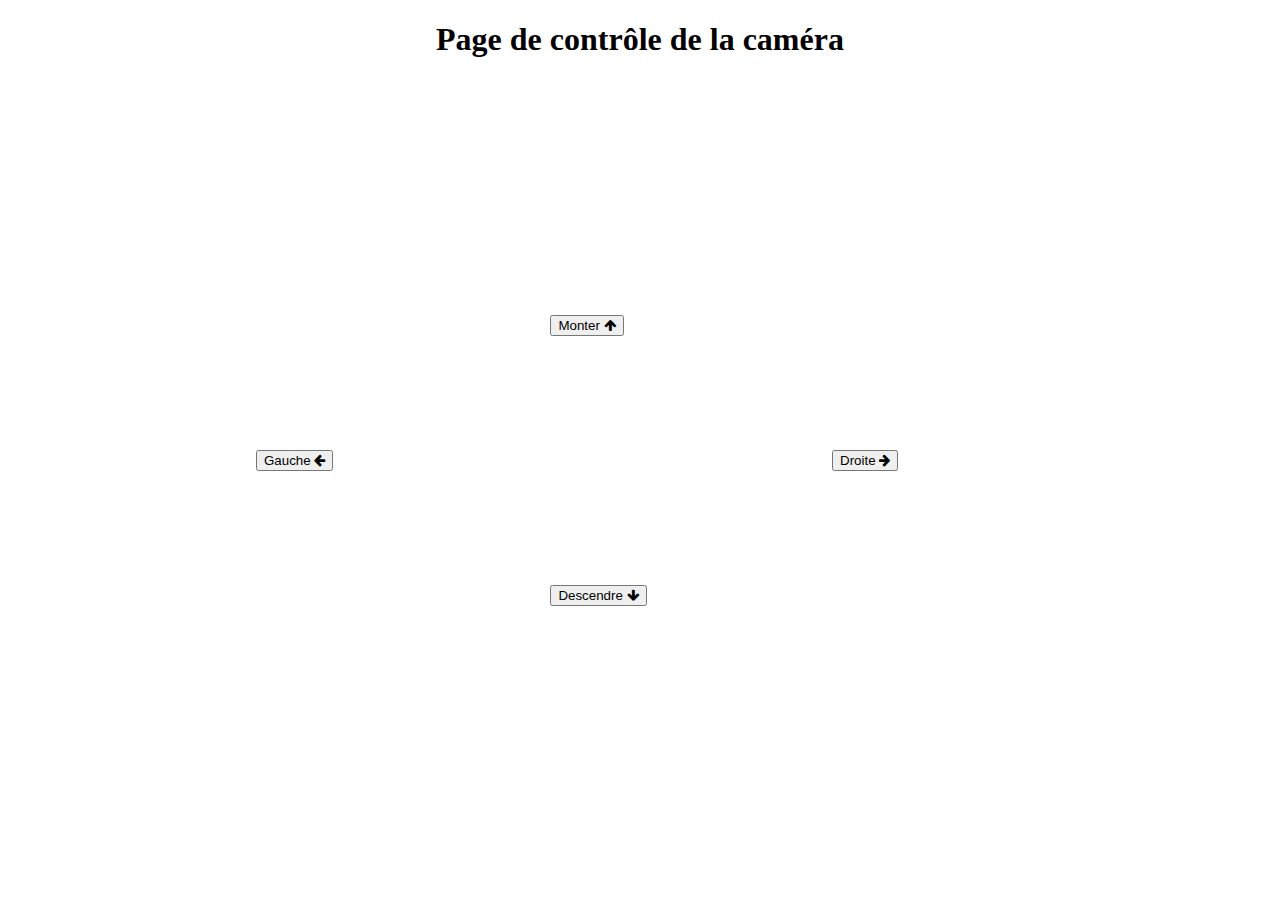
<file: Developper_le_front-end_WEB/Camera_PTZ/index.html>
<!DOCTYPE html>
<html>
    
    <head>
        <link rel="stylesheet" href="https://cdnjs.cloudflare.com/ajax/libs/font-awesome/4.7.0/css/font-awesome.min.css">
        <style>
            button{position: absolute;}#monter{top: 35%; left: 43%; nav-index: 1;}#descendre{top: 65%; left: 43%; nav-index: 2;}#gauche{top: 50%; left: 20%; nav-index: 3;}#droite{top: 50%; left: 65%; nav-index: 4;}
        </style>
    </head>
    
    <body>
         <h1>
         <center>Page de contrôle de la caméra</center>
      </h1>

        <button id="monter">Monter <i class="fa fa-arrow-up"></i> 
        </button>
        <button id="descendre">Descendre <i class="fa fa-arrow-down"></i> 
        </button>
        <button id="gauche">Gauche <i class="fa fa-arrow-left"></i> 
        </button>
        <button id="droite">Droite <i class="fa fa-arrow-right"></i> 
        </button>
        <script type="text/javascript">
            document.getElementById("monter").onclick=function(){location.href="https://www.google.fr/";}; document.getElementById("descendre").onclick=function(){location.href="https://www.google.fr/";}; document.getElementById("gauche").onclick=function(){location.href="https://www.google.fr/";}; document.getElementById("droite").onclick=function(){location.href="https://www.google.fr/";};
        </script>
    </body>

</html>
</file>
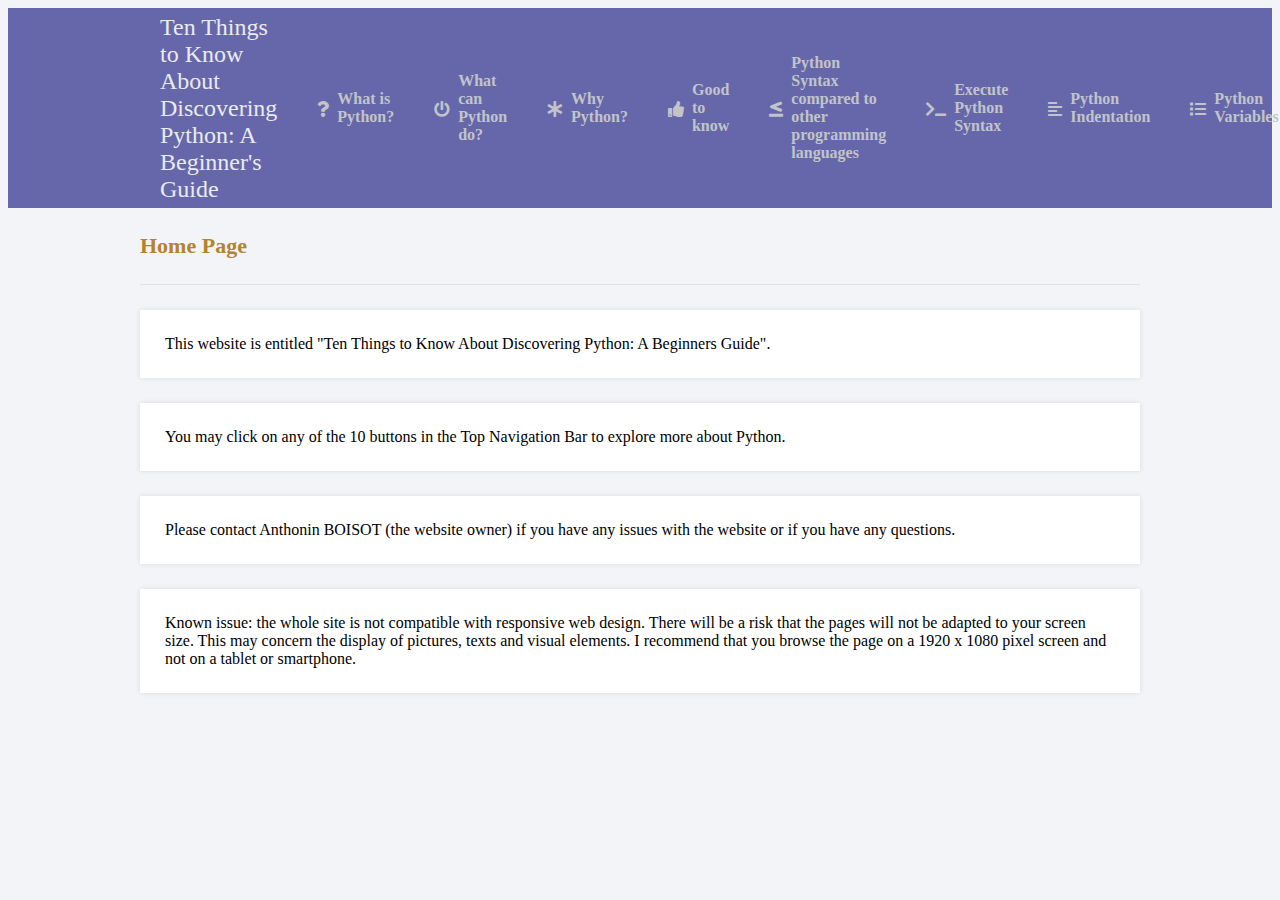
<file: ESLA/A_begginers_guide/index.html>
<!DOCTYPE html>
<html>
   <head>
      <meta charset="utf-8">
      <title>Home Page</title>
      <link href="style.css" rel="stylesheet" type="text/css">
      <link rel="stylesheet" href="https://use.fontawesome.com/releases/v5.7.1/css/all.css">
   </head>
   <body class="loggedin">
      <nav class="navtop">
         <div>
            <a href="index.html">
               <h1>Ten Things to Know About Discovering Python: A Beginner's Guide</h1>
            </a>
            <a href="what_is_python.html">
            <i class="fas fa-question"></i>What is Python? </a>
            <a href="what_can_python_do.html">
            <i class="fas fa-power-off"></i>What can Python do? </a>
            <a href="why_python.html">
            <i class="fas fa-asterisk"></i>Why Python? </a>
            <a href="good_to_know.html">
            <i class="fas fa-thumbs-up"></i>Good to know </a>
            <a href="python_syntax_compared_to_other_programming_languages.html">
            <i class="fas fa-less-than-equal"></i>Python Syntax compared to other programming languages </a>
            <a href="execute_python_syntax.html">
            <i class="fas fa-terminal"></i>Execute Python Syntax </a>
            <a href="python_indentation.html">
            <i class="fas fa-align-left"></i>Python Indentation </a>
            <a href="python_variables.html">
            <i class="fas fa-list"></i>Python Variables </a>
            <a href="comments.html">
            <i class="fas fa-hashtag"></i>Comments </a>
            <a href="python_numbers.html">
            <i class="fas fa-calculator"></i>Python Numbers </a>
         </div>
      </nav>
      <div class="content">
         <h2>Home Page</h2>
         <p>This website is entitled "Ten Things to Know About Discovering Python: A Beginners Guide".</p>
         <p>You may click on any of the 10 buttons in the Top Navigation Bar to explore more about Python.</p>
         <p>Please contact Anthonin BOISOT (the website owner) if you have any issues with the website or if you have any questions.</p>
         <p>Known issue: the whole site is not compatible with responsive web design. There will be a risk that the pages will not be adapted to your screen size. This may concern the display of pictures, texts and visual elements. I recommend that you browse the page on a 1920 x 1080 pixel screen and not on a tablet or smartphone.</p>
      </div>
   </body>
</html>
</file>
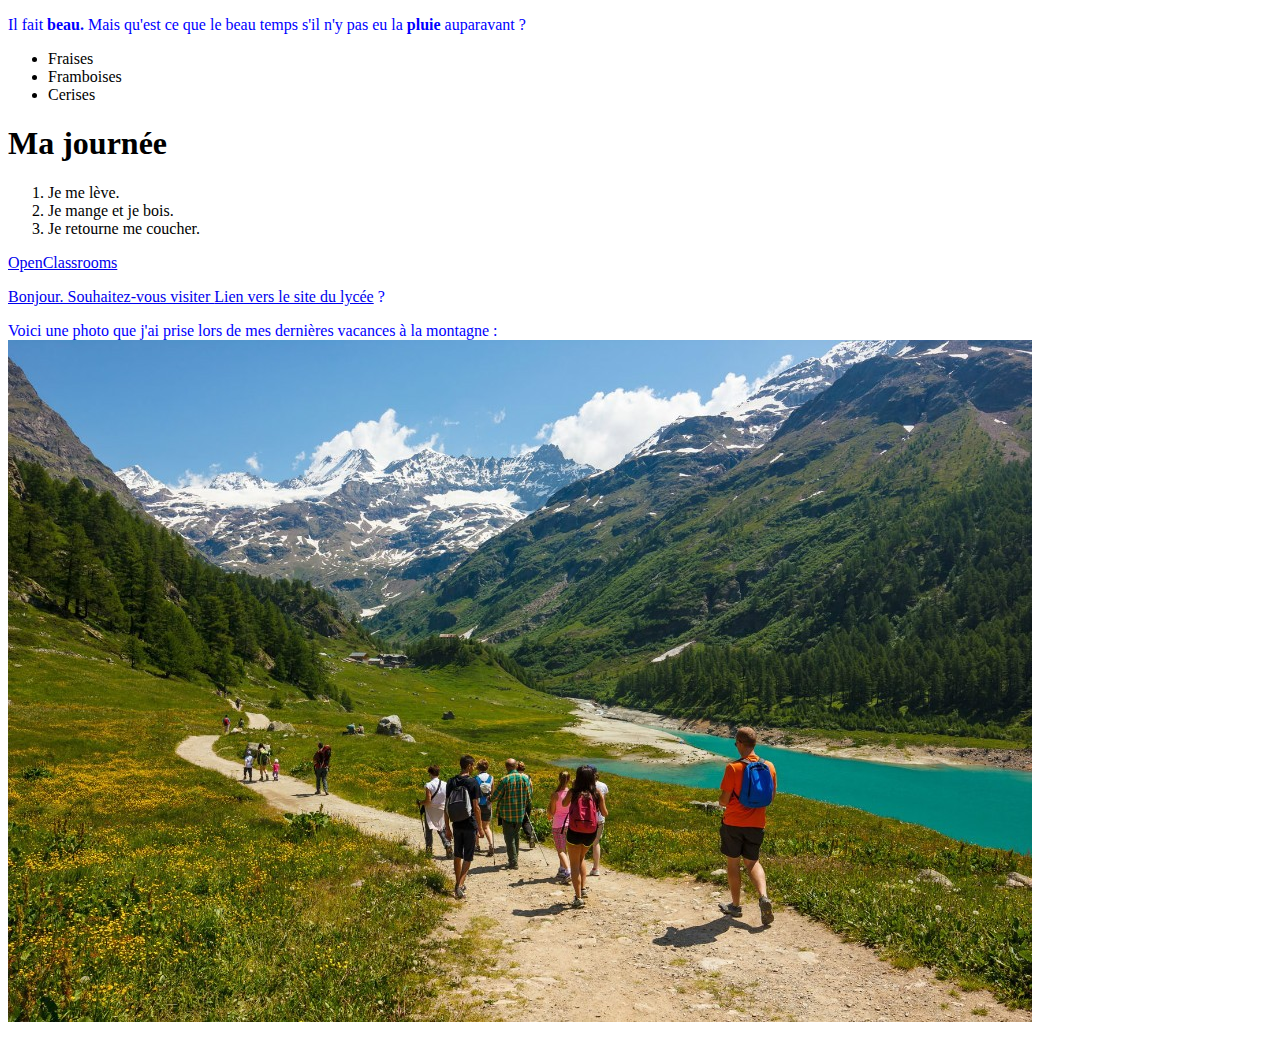
<file: Developper_le_front-end_WEB/HTML_CSS/activite-html-css.html>
<!DOCTYPE html>
<html>
   <head>
      <!-- En-tête de la page -->
      <meta charset="utf-8" />
      <title>Ma premiere page</title>
      <link rel="stylesheet" href="style.css">
   </head>
   <body>
      <!-- Corps de la page -->
      <p>Il fait <b>beau. </b> Mais qu'est ce que le beau temps
         s'il n'y pas eu la <b>pluie</b> auparavant ? 
      </p>
      <ul>
         <li>Fraises</li>
         <li>Framboises</li>
         <li>Cerises</li>
      </ul>
      <h1>Ma journée</h1>
      <ol>
         <li>Je me lève.</li>
         <li>Je mange et je bois.</li>
         <li>Je retourne me coucher.</li>
      </ol>
      <a href="http://www.lycee-juleshaag.fr">OpenClassrooms</a>
      <a href="contenu/page2.html">
         <balise attribut="valeur">
         <p>Bonjour. Souhaitez-vous visiter 
      <a href="http://www.lycee-juleshaag.fr " title="site du lycée jules Haag!" target="_blank">Lien vers le site du lycée</a>
      ?
      </p>
      <p>
         Voici une photo que j'ai prise lors de mes dernières vacances à la montagne :<br />
         <img src="images/montagne.jpg" alt="Photo de montagne">
      </p>
   </body>
</html>
</file>
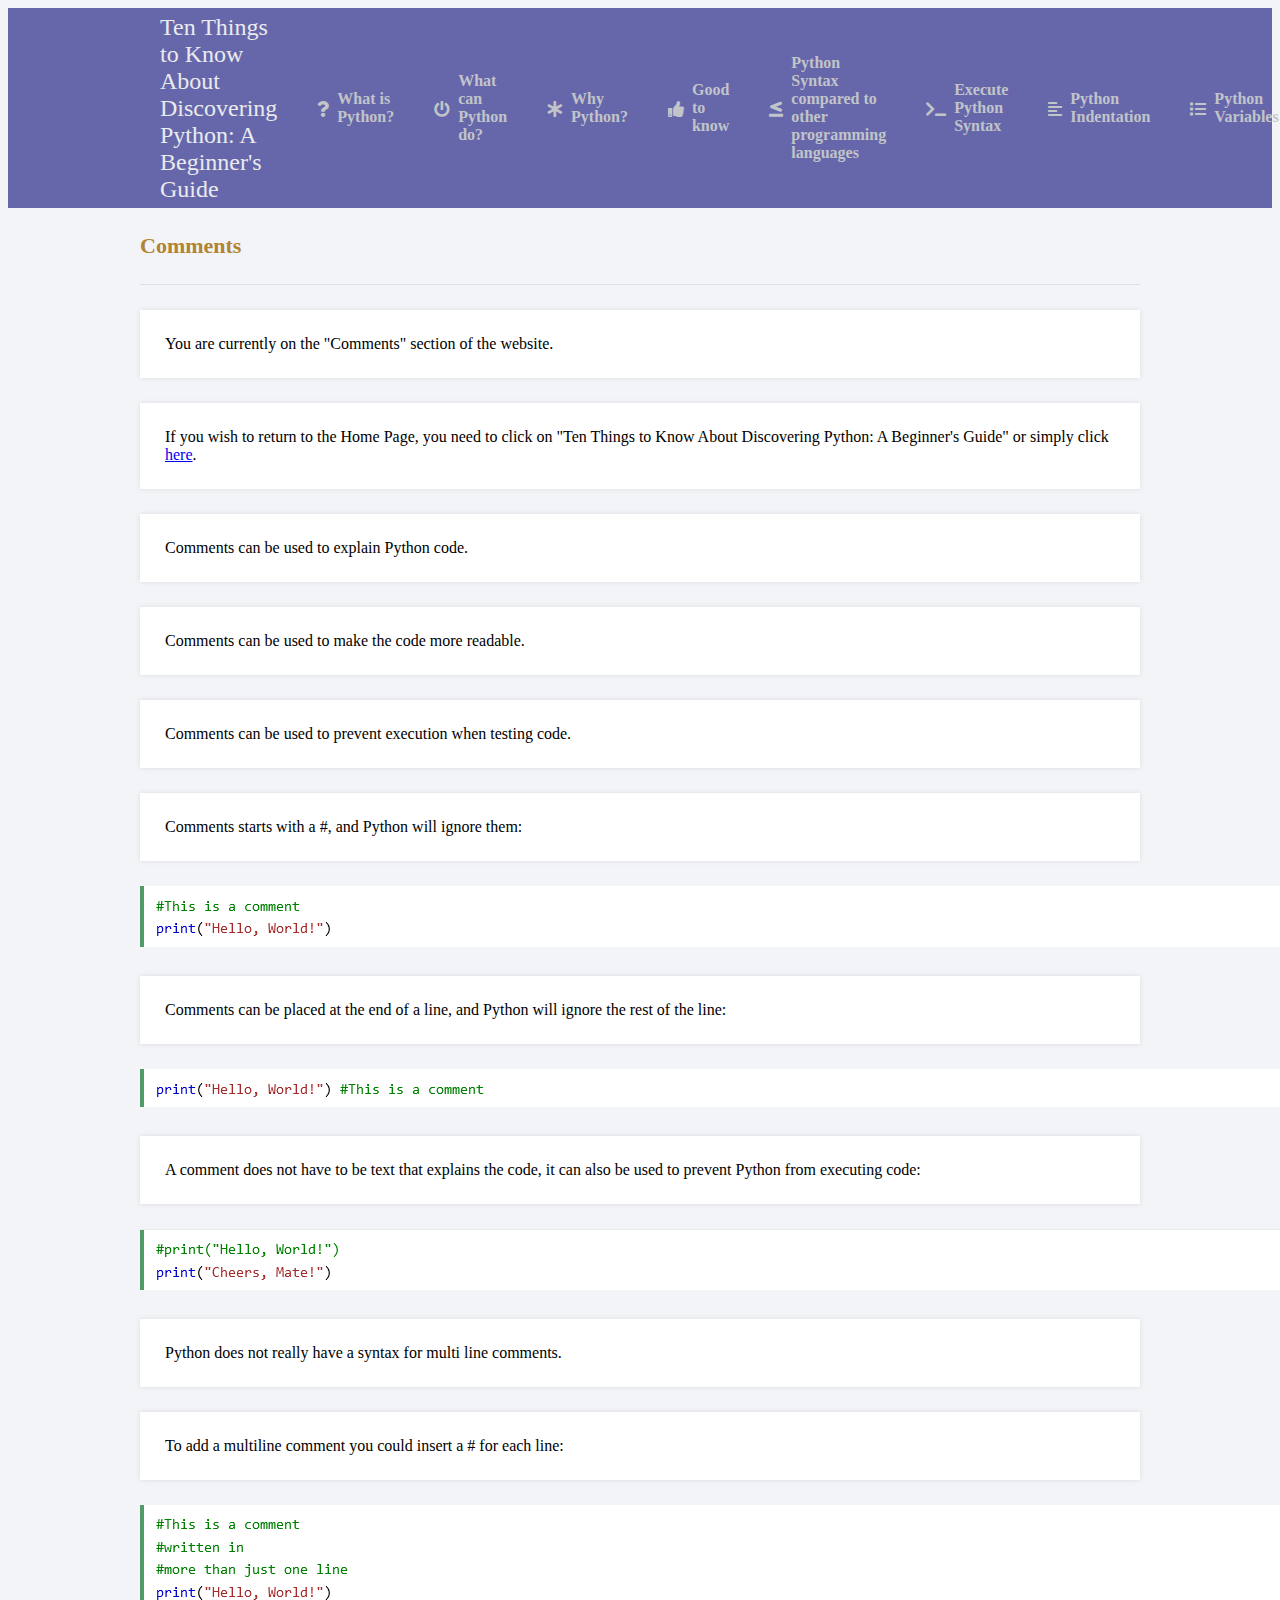
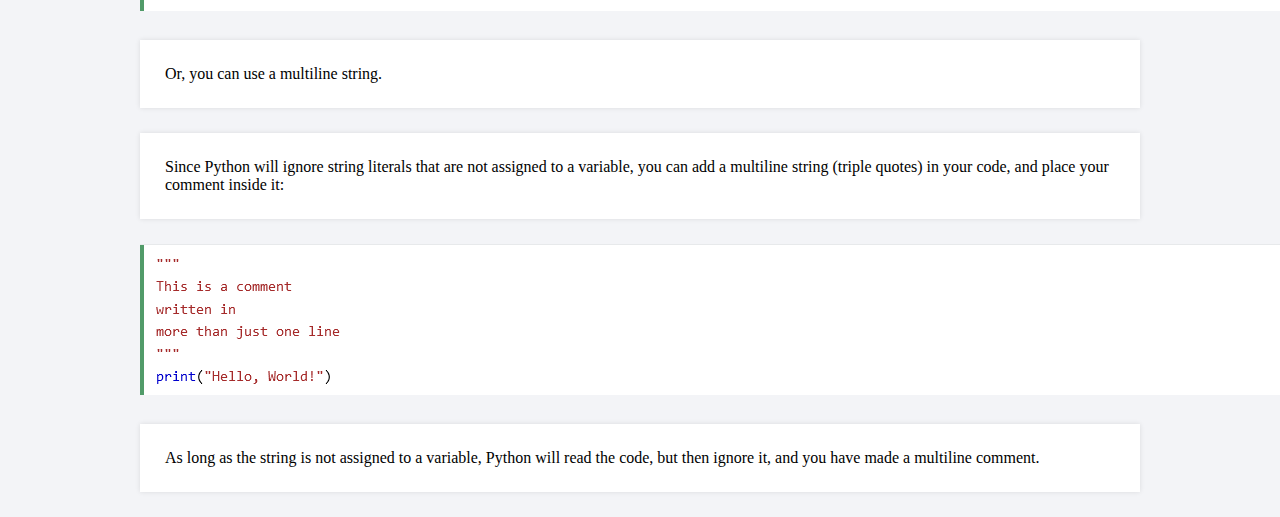
<file: ESLA/A_begginers_guide/comments.html>
<!DOCTYPE html>
<html>
   <head>
      <meta charset="utf-8">
      <title>Comments</title>
      <link href="style.css" rel="stylesheet" type="text/css">
      <link rel="stylesheet" href="https://use.fontawesome.com/releases/v5.7.1/css/all.css">
   </head>
   <body class="loggedin">
      <nav class="navtop">
         <div>
            <a href="index.html">
               <h1>Ten Things to Know About Discovering Python: A Beginner's Guide</h1>
            </a>
            <a href="what_is_python.html">
            <i class="fas fa-question"></i>What is Python? </a>
            <a href="what_can_python_do.html">
            <i class="fas fa-power-off"></i>What can Python do? </a>
            <a href="why_python.html">
            <i class="fas fa-asterisk"></i>Why Python? </a>
            <a href="good_to_know.html">
            <i class="fas fa-thumbs-up"></i>Good to know </a>
            <a href="python_syntax_compared_to_other_programming_languages.html">
            <i class="fas fa-less-than-equal"></i>Python Syntax compared to other programming languages </a>
            <a href="execute_python_syntax.html">
            <i class="fas fa-terminal"></i>Execute Python Syntax </a>
            <a href="python_indentation.html">
            <i class="fas fa-align-left"></i>Python Indentation </a>
            <a href="python_variables.html">
            <i class="fas fa-list"></i>Python Variables </a>
            <a href="comments.html">
            <i class="fas fa-hashtag"></i>Comments </a>
            <a href="python_numbers.html">
            <i class="fas fa-calculator"></i>Python Numbers </a>
         </div>
      </nav>
      <div class="content">
         <h2>Comments</h2>
         <p>You are currently on the "Comments" section of the website.</p>
         <p>If you wish to return to the Home Page, you need to click on "Ten Things to Know About Discovering Python: A Beginner's Guide" or simply click <a href="index.html">here</a>.</p>
         <p>Comments can be used to explain Python code.</p>
         <p>Comments can be used to make the code more readable.</p>
         <p>Comments can be used to prevent execution when testing code.</p>
         <p>Comments starts with a #, and Python will ignore them:</p>
         <img src="comments.png" alt="Comments">
         <p>Comments can be placed at the end of a line, and Python will ignore the rest of the line:</p>
         <img src="comments_2.png" alt="Comments 2">
         <p>A comment does not have to be text that explains the code, it can also be used to prevent Python from executing code:</p>
         <img src="comments_3.png" alt="Comments 3">
         <p>Python does not really have a syntax for multi line comments.</p>
         <p>To add a multiline comment you could insert a # for each line:</p>
         <img src="comments_4.png" alt="Comments 4">
         <p>Or, you can use a multiline string.</p>
         <p>Since Python will ignore string literals that are not assigned to a variable, you can add a multiline string (triple quotes) in your code, and place your comment inside it:</p>
         <img src="comments_5.png" alt="Comments 5">
         <p>As long as the string is not assigned to a variable, Python will read the code, but then ignore it, and you have made a multiline comment.</p>
      </div>
   </body>
</html>
</file>
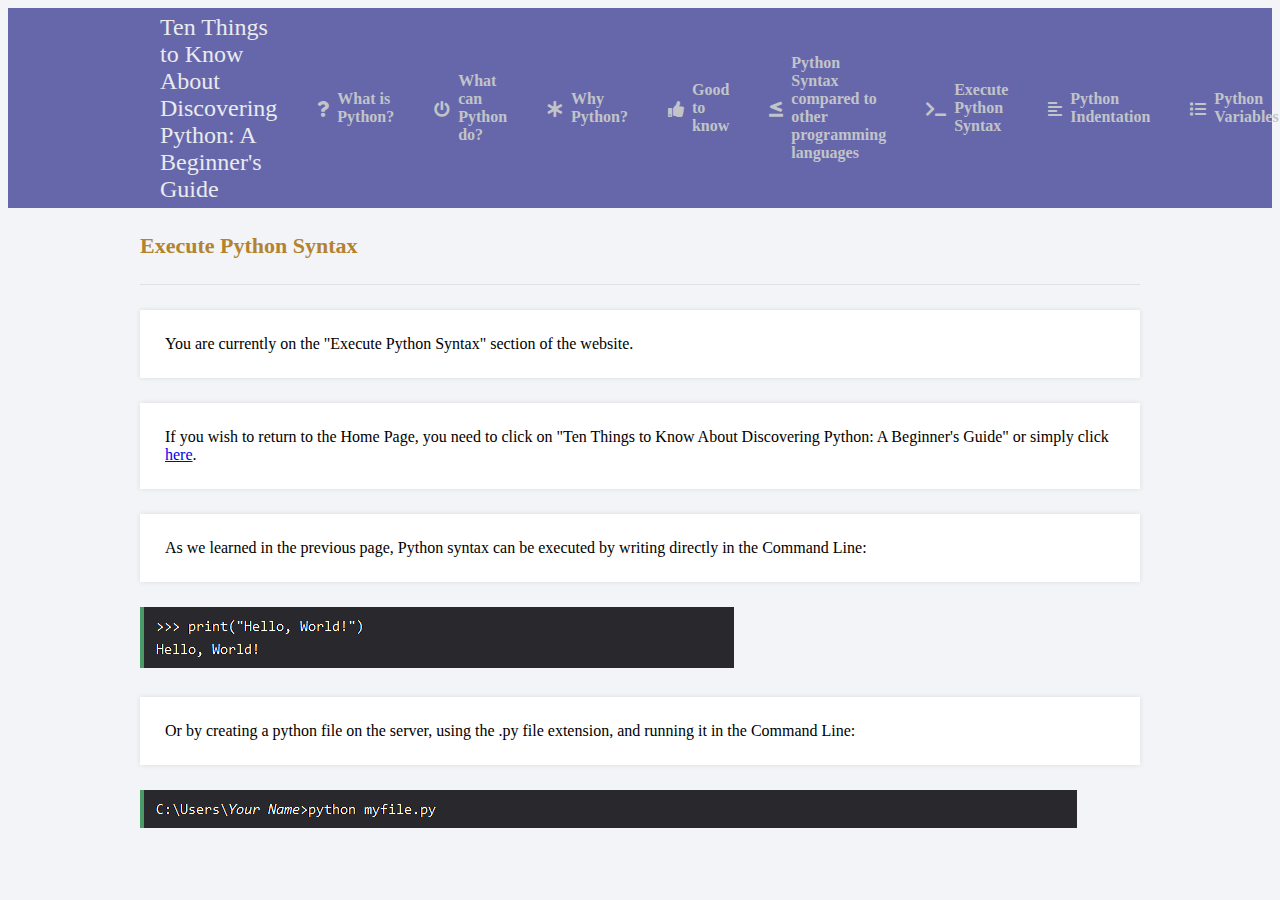
<file: ESLA/A_begginers_guide/execute_python_syntax.html>
<!DOCTYPE html>
<html>
   <head>
      <meta charset="utf-8">
      <title>Execute Python Syntax</title>
      <link href="style.css" rel="stylesheet" type="text/css">
      <link rel="stylesheet" href="https://use.fontawesome.com/releases/v5.7.1/css/all.css">
   </head>
   <body class="loggedin">
      <nav class="navtop">
         <div>
            <a href="index.html">
               <h1>Ten Things to Know About Discovering Python: A Beginner's Guide</h1>
            </a>
            <a href="what_is_python.html">
            <i class="fas fa-question"></i>What is Python? </a>
            <a href="what_can_python_do.html">
            <i class="fas fa-power-off"></i>What can Python do? </a>
            <a href="why_python.html">
            <i class="fas fa-asterisk"></i>Why Python? </a>
            <a href="good_to_know.html">
            <i class="fas fa-thumbs-up"></i>Good to know </a>
            <a href="python_syntax_compared_to_other_programming_languages.html">
            <i class="fas fa-less-than-equal"></i>Python Syntax compared to other programming languages </a>
            <a href="execute_python_syntax.html">
            <i class="fas fa-terminal"></i>Execute Python Syntax </a>
            <a href="python_indentation.html">
            <i class="fas fa-align-left"></i>Python Indentation </a>
            <a href="python_variables.html">
            <i class="fas fa-list"></i>Python Variables </a>
            <a href="comments.html">
            <i class="fas fa-hashtag"></i>Comments </a>
            <a href="python_numbers.html">
            <i class="fas fa-calculator"></i>Python Numbers </a>
         </div>
      </nav>
      <div class="content">
         <h2>Execute Python Syntax</h2>
         <p>You are currently on the "Execute Python Syntax" section of the website.</p>
         <p>If you wish to return to the Home Page, you need to click on "Ten Things to Know About Discovering Python: A Beginner's Guide" or simply click <a href="index.html">here</a>.</p>
         <p>As we learned in the previous page, Python syntax can be executed by writing directly in the Command Line:</p>
         <img src="execute_python_syntax.png" alt="Execute Python Syntax">
         <p>Or by creating a python file on the server, using the .py file extension, and running it in the Command Line:</p>
         <img src="execute_python_syntax_2.png" alt="Execute Python Syntax 2">
      </div>
   </body>
</html>
</file>
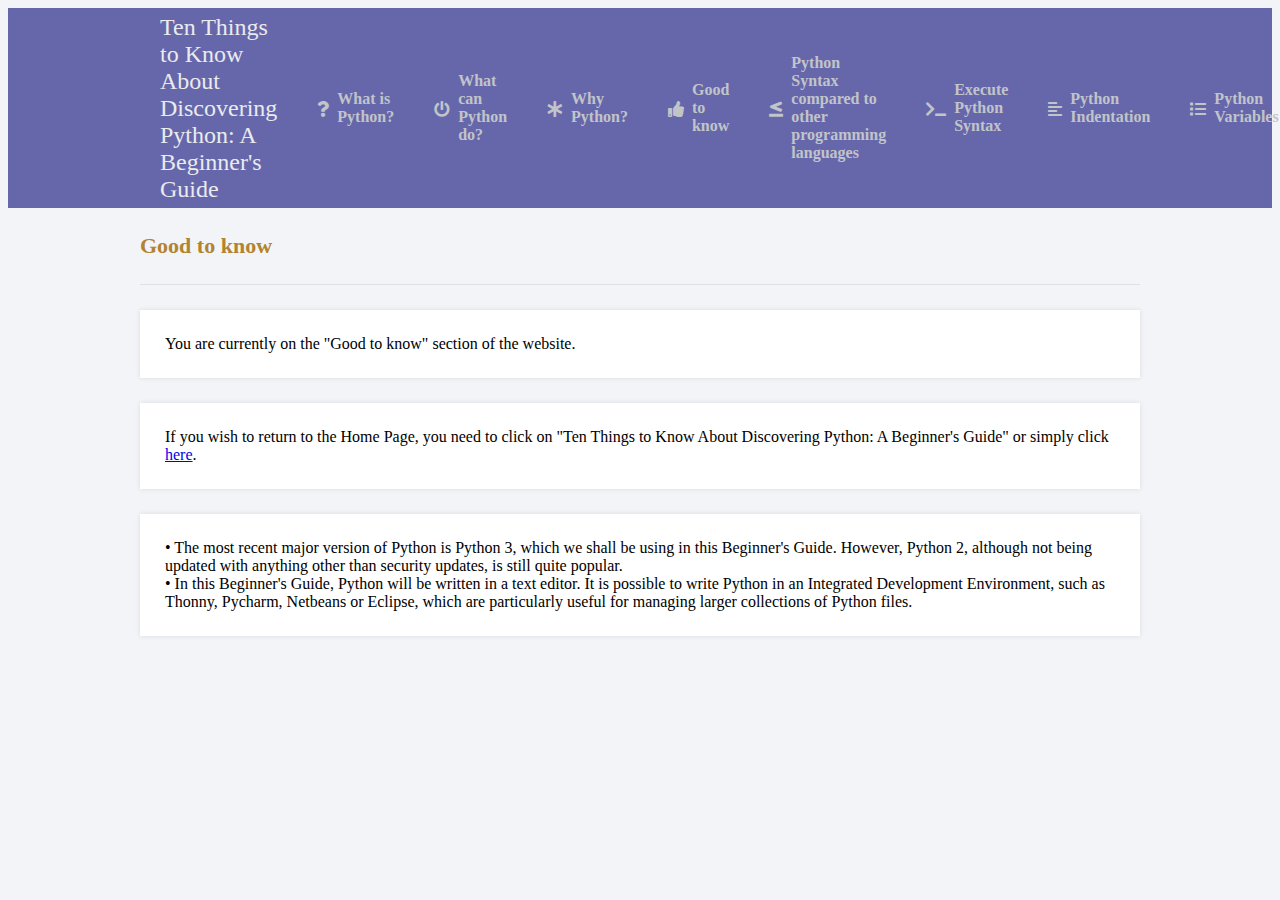
<file: ESLA/A_begginers_guide/good_to_know.html>
<!DOCTYPE html>
<html>
   <head>
      <meta charset="utf-8">
      <title>Good to know</title>
      <link href="style.css" rel="stylesheet" type="text/css">
      <link rel="stylesheet" href="https://use.fontawesome.com/releases/v5.7.1/css/all.css">
   </head>
   <body class="loggedin">
      <nav class="navtop">
         <div>
            <a href="index.html">
               <h1>Ten Things to Know About Discovering Python: A Beginner's Guide</h1>
            </a>
            <a href="what_is_python.html">
            <i class="fas fa-question"></i>What is Python? </a>
            <a href="what_can_python_do.html">
            <i class="fas fa-power-off"></i>What can Python do? </a>
            <a href="why_python.html">
            <i class="fas fa-asterisk"></i>Why Python? </a>
            <a href="good_to_know.html">
            <i class="fas fa-thumbs-up"></i>Good to know </a>
            <a href="python_syntax_compared_to_other_programming_languages.html">
            <i class="fas fa-less-than-equal"></i>Python Syntax compared to other programming languages </a>
            <a href="execute_python_syntax.html">
            <i class="fas fa-terminal"></i>Execute Python Syntax </a>
            <a href="python_indentation.html">
            <i class="fas fa-align-left"></i>Python Indentation </a>
            <a href="python_variables.html">
            <i class="fas fa-list"></i>Python Variables </a>
            <a href="comments.html">
            <i class="fas fa-hashtag"></i>Comments </a>
            <a href="python_numbers.html">
            <i class="fas fa-calculator"></i>Python Numbers </a>
         </div>
      </nav>
      <div class="content">
         <h2>Good to know</h2>
         <p>You are currently on the "Good to know" section of the website.</p>
         <p>If you wish to return to the Home Page, you need to click on "Ten Things to Know About Discovering Python: A Beginner's Guide" or simply click <a href="index.html">here</a>.</p>
         <p>
            • The most recent major version of Python is Python 3, which we shall be using in this Beginner's Guide. However, Python 2, although not being updated with anything other than security updates, is still quite popular.<br>
            • In this Beginner's Guide, Python will be written in a text editor. It is possible to write Python in an Integrated Development Environment, such as Thonny, Pycharm, Netbeans or Eclipse, which are particularly useful for managing larger collections of Python files.
         </p>
      </div>
   </body>
</html>
</file>
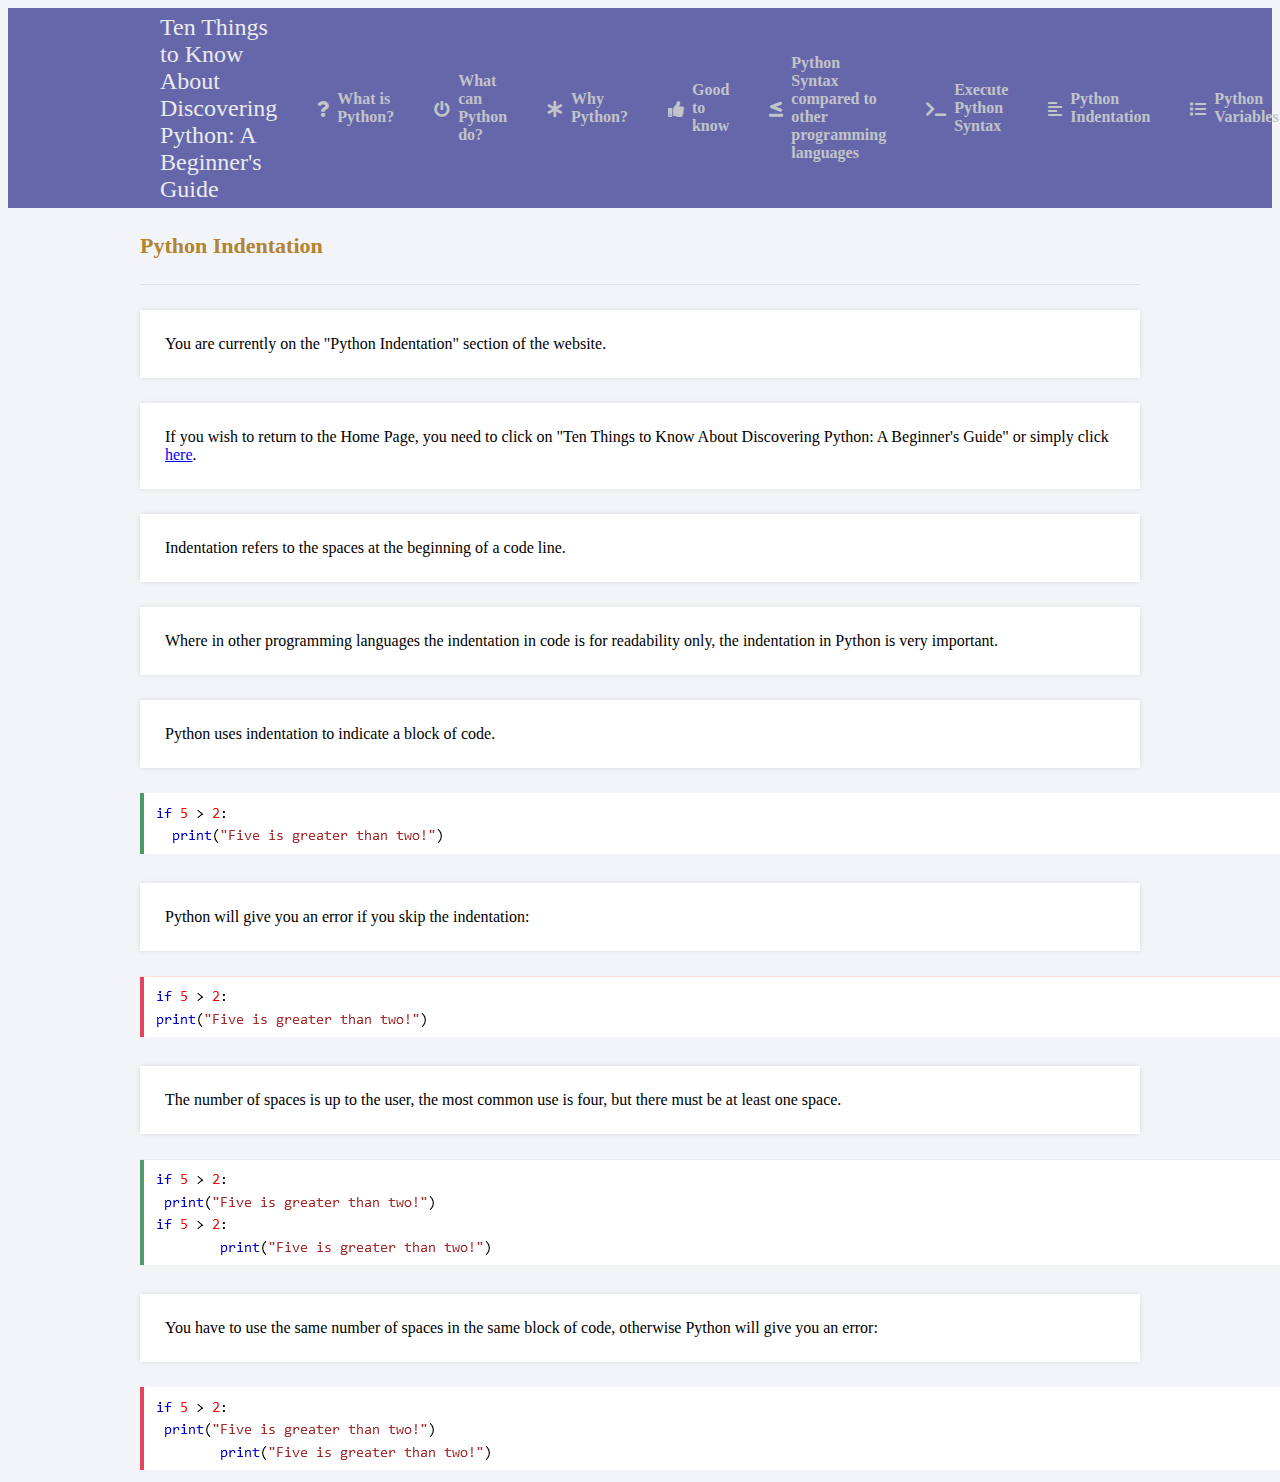
<file: ESLA/A_begginers_guide/python_indentation.html>
<!DOCTYPE html>
<html>
   <head>
      <meta charset="utf-8">
      <title>Python Indentation</title>
      <link href="style.css" rel="stylesheet" type="text/css">
      <link rel="stylesheet" href="https://use.fontawesome.com/releases/v5.7.1/css/all.css">
   </head>
   <body class="loggedin">
      <nav class="navtop">
         <div>
            <a href="index.html">
               <h1>Ten Things to Know About Discovering Python: A Beginner's Guide</h1>
            </a>
            <a href="what_is_python.html">
            <i class="fas fa-question"></i>What is Python? </a>
            <a href="what_can_python_do.html">
            <i class="fas fa-power-off"></i>What can Python do? </a>
            <a href="why_python.html">
            <i class="fas fa-asterisk"></i>Why Python? </a>
            <a href="good_to_know.html">
            <i class="fas fa-thumbs-up"></i>Good to know </a>
            <a href="python_syntax_compared_to_other_programming_languages.html">
            <i class="fas fa-less-than-equal"></i>Python Syntax compared to other programming languages </a>
            <a href="execute_python_syntax.html">
            <i class="fas fa-terminal"></i>Execute Python Syntax </a>
            <a href="python_indentation.html">
            <i class="fas fa-align-left"></i>Python Indentation </a>
            <a href="python_variables.html">
            <i class="fas fa-list"></i>Python Variables </a>
            <a href="comments.html">
            <i class="fas fa-hashtag"></i>Comments </a>
            <a href="python_numbers.html">
            <i class="fas fa-calculator"></i>Python Numbers </a>
         </div>
      </nav>
      <div class="content">
         <h2>Python Indentation</h2>
         <p>You are currently on the "Python Indentation" section of the website.</p>
         <p>If you wish to return to the Home Page, you need to click on "Ten Things to Know About Discovering Python: A Beginner's Guide" or simply click <a href="index.html">here</a>.</p>
         <p>Indentation refers to the spaces at the beginning of a code line.</p>
         <p>Where in other programming languages the indentation in code is for readability only, the indentation in Python is very important.</p>
         <p>Python uses indentation to indicate a block of code.</p>
         <img src="python_indentation.png" alt="Python Indentation">
         <p>Python will give you an error if you skip the indentation:</p>
         <img src="python_indentation_2.png" alt="Python Indentation 2">
         <p>The number of spaces is up to the user, the most common use is four, but there must be at least one space.</p>
         <img src="python_indentation_3.png" alt="Python Indentation 3">
         <p>You have to use the same number of spaces in the same block of code, otherwise Python will give you an error:</p>
         <img src="python_indentation_4.png" alt="Python Indentation 4">
      </div>
   </body>
</html>
</file>
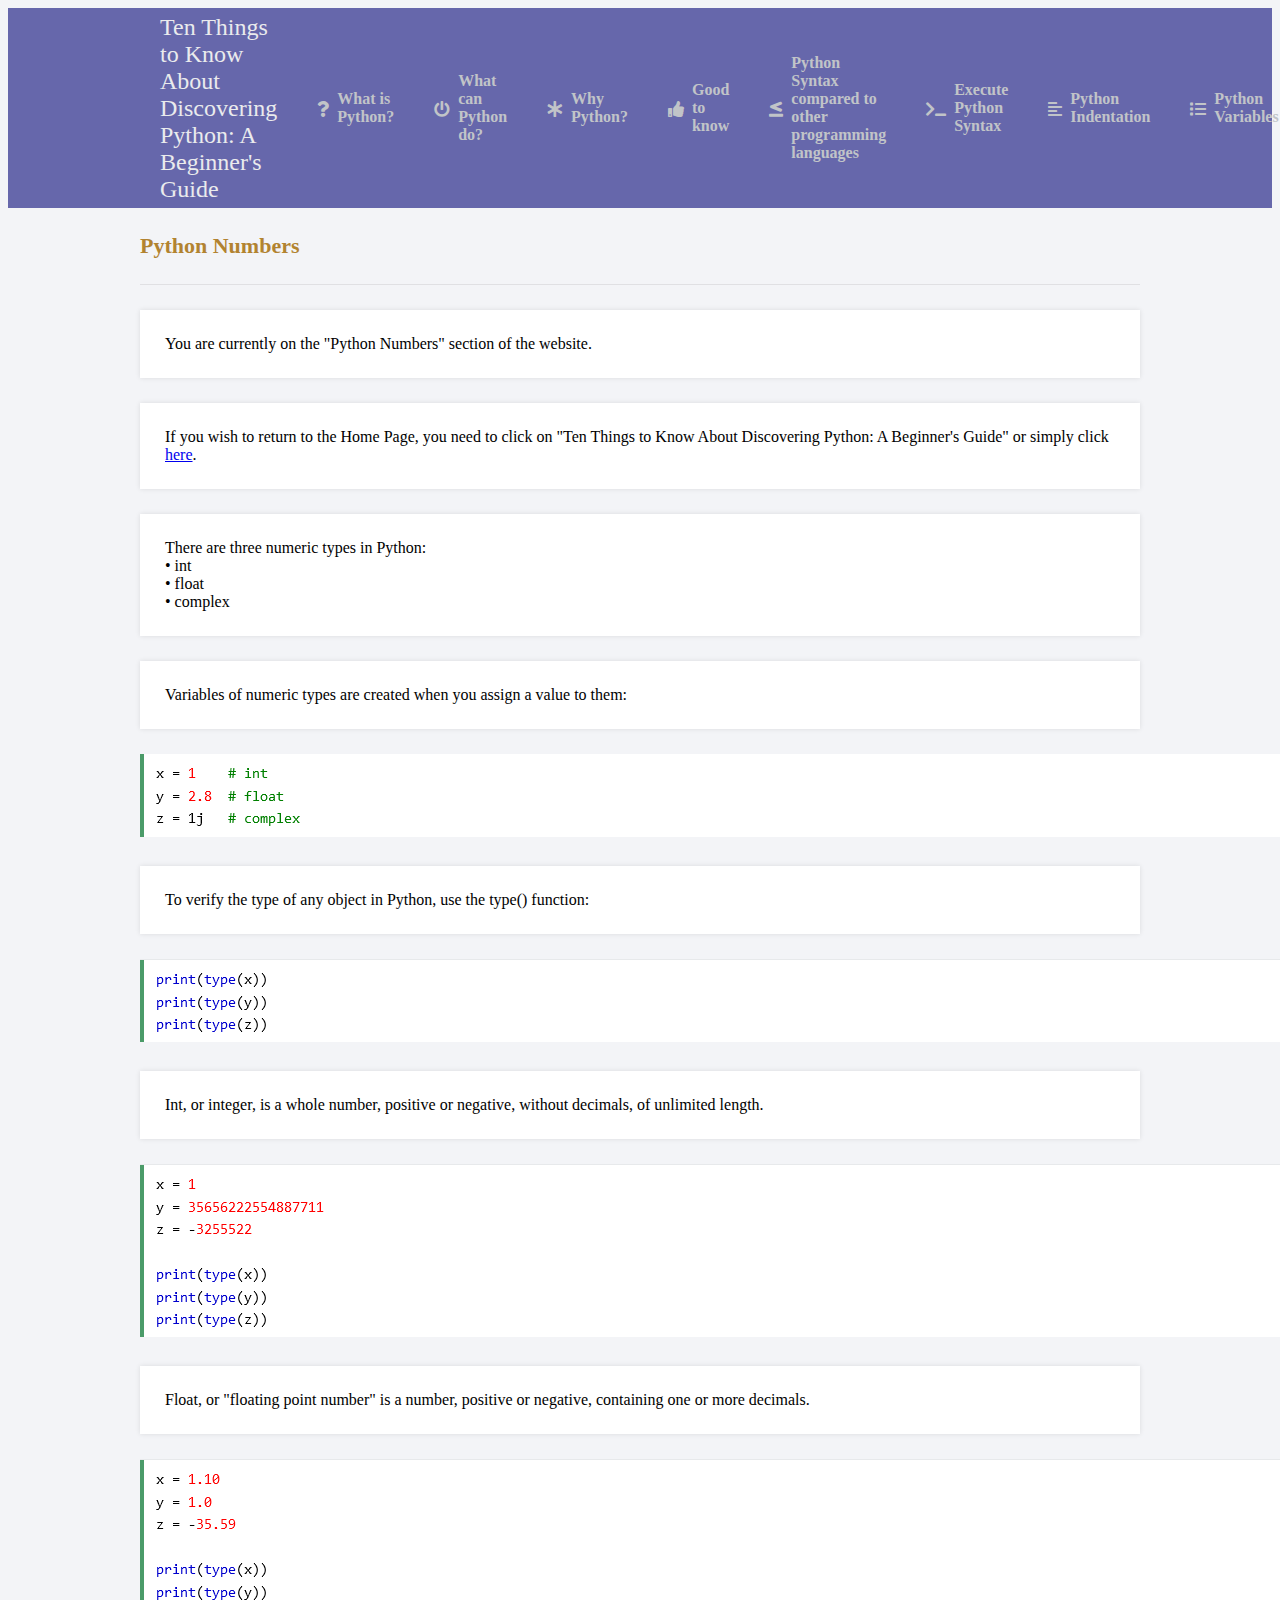
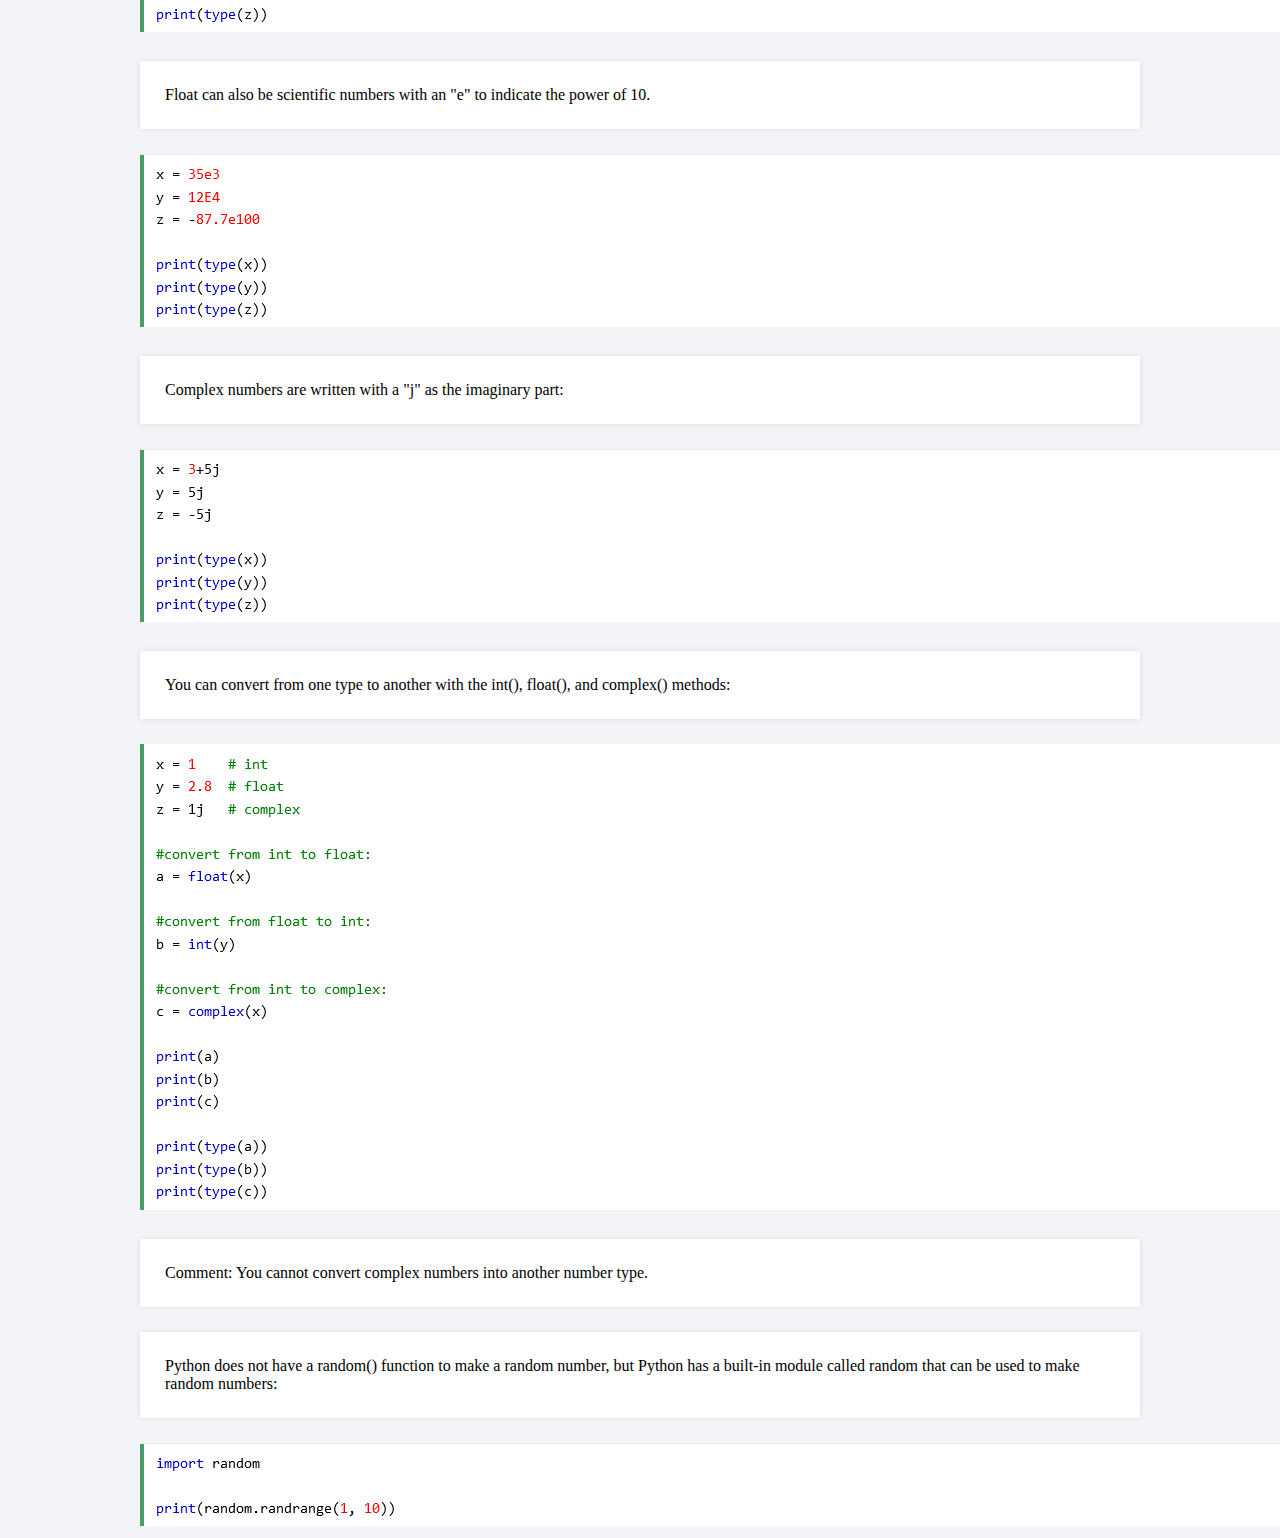
<file: ESLA/A_begginers_guide/python_numbers.html>
<!DOCTYPE html>
<html>
   <head>
      <meta charset="utf-8">
      <title>Python Numbers</title>
      <link href="style.css" rel="stylesheet" type="text/css">
      <link rel="stylesheet" href="https://use.fontawesome.com/releases/v5.7.1/css/all.css">
   </head>
   <body class="loggedin">
      <nav class="navtop">
         <div>
            <a href="index.html">
               <h1>Ten Things to Know About Discovering Python: A Beginner's Guide</h1>
            </a>
            <a href="what_is_python.html">
            <i class="fas fa-question"></i>What is Python? </a>
            <a href="what_can_python_do.html">
            <i class="fas fa-power-off"></i>What can Python do? </a>
            <a href="why_python.html">
            <i class="fas fa-asterisk"></i>Why Python? </a>
            <a href="good_to_know.html">
            <i class="fas fa-thumbs-up"></i>Good to know </a>
            <a href="python_syntax_compared_to_other_programming_languages.html">
            <i class="fas fa-less-than-equal"></i>Python Syntax compared to other programming languages </a>
            <a href="execute_python_syntax.html">
            <i class="fas fa-terminal"></i>Execute Python Syntax </a>
            <a href="python_indentation.html">
            <i class="fas fa-align-left"></i>Python Indentation </a>
            <a href="python_variables.html">
            <i class="fas fa-list"></i>Python Variables </a>
            <a href="comments.html">
            <i class="fas fa-hashtag"></i>Comments </a>
            <a href="python_numbers.html">
            <i class="fas fa-calculator"></i>Python Numbers </a>
         </div>
      </nav>
      <div class="content">
         <h2>Python Numbers</h2>
         <p>You are currently on the "Python Numbers" section of the website.</p>
         <p>If you wish to return to the Home Page, you need to click on "Ten Things to Know About Discovering Python: A Beginner's Guide" or simply click <a href="index.html">here</a>.</p>
         <p>There are three numeric types in Python:<br>
            • int<br>
            • float<br>
            • complex
         </p>
         <p>Variables of numeric types are created when you assign a value to them:</p>
         <img src="python_numbers.png" alt="Python Numbers">
         <p>To verify the type of any object in Python, use the type() function:</p>
         <img src="python_numbers_2.png" alt="Python Numbers 2">
         <p>Int, or integer, is a whole number, positive or negative, without decimals, of unlimited length.</p>
         <img src="python_numbers_3.png" alt="Python Numbers 3">
         <p>Float, or "floating point number" is a number, positive or negative, containing one or more decimals.</p>
         <img src="python_numbers_4.png" alt="Python Numbers 4">
         <p>Float can also be scientific numbers with an "e" to indicate the power of 10.</p>
         <img src="python_numbers_5.png" alt="Python Numbers 5">
         <p>Complex numbers are written with a "j" as the imaginary part:</p>
         <img src="python_numbers_6.png" alt="Python Numbers 6">
         <p>You can convert from one type to another with the int(), float(), and complex() methods:</p>
         <img src="python_numbers_7.png" alt="Python Numbers 7">
         <p>Comment: You cannot convert complex numbers into another number type.</p>
         <p>Python does not have a random() function to make a random number, but Python has a built-in module called random that can be used to make random numbers:</p>
         <img src="python_numbers_8.png" alt="Python Numbers 8">
      </div>
   </body>
</html>
</file>
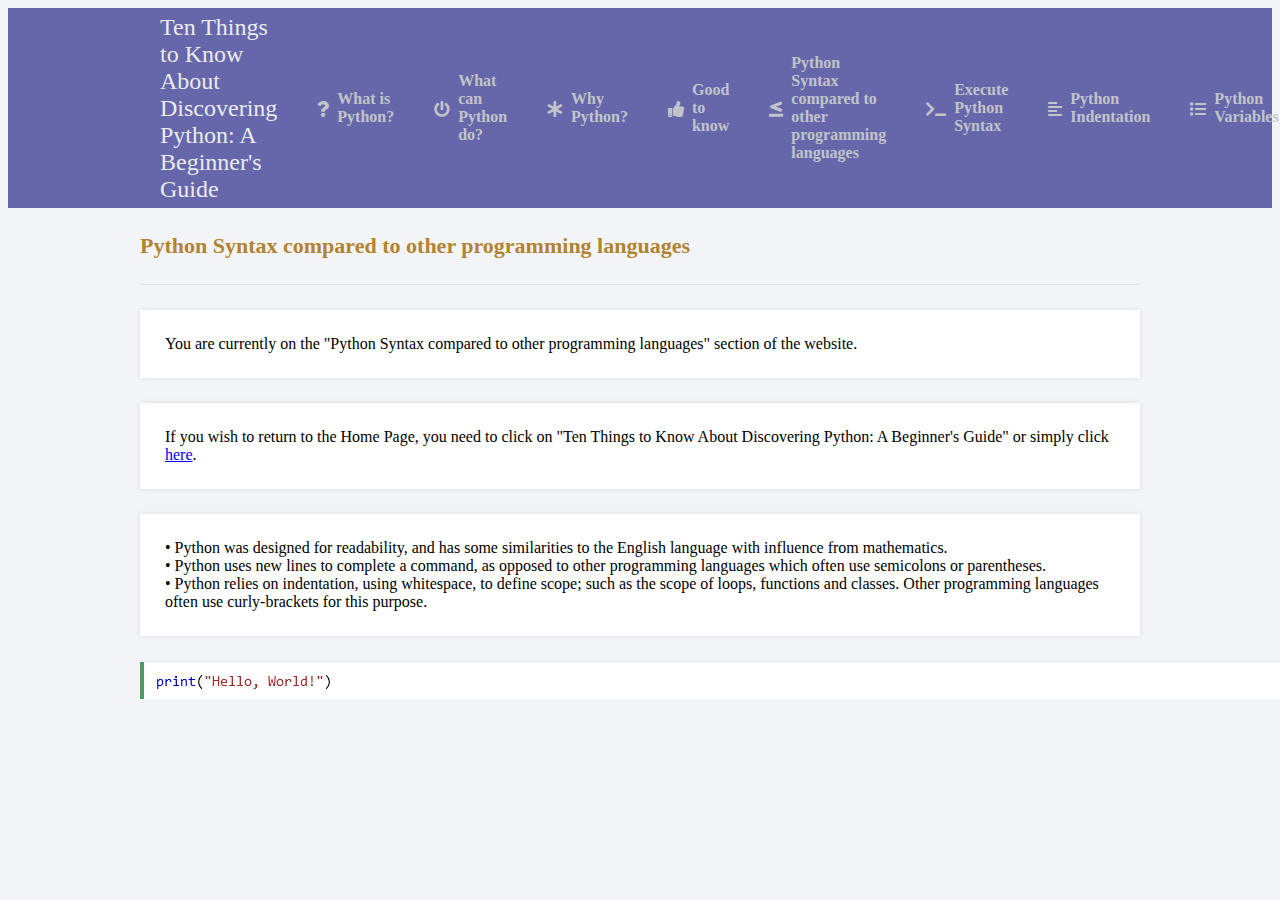
<file: ESLA/A_begginers_guide/python_syntax_compared_to_other_programming_languages.html>
<!DOCTYPE html>
<html>
   <head>
      <meta charset="utf-8">
      <title>Python Syntax compared to other programming languages</title>
      <link href="style.css" rel="stylesheet" type="text/css">
      <link rel="stylesheet" href="https://use.fontawesome.com/releases/v5.7.1/css/all.css">
   </head>
   <body class="loggedin">
      <nav class="navtop">
         <div>
            <a href="index.html">
               <h1>Ten Things to Know About Discovering Python: A Beginner's Guide</h1>
            </a>
            <a href="what_is_python.html">
            <i class="fas fa-question"></i>What is Python? </a>
            <a href="what_can_python_do.html">
            <i class="fas fa-power-off"></i>What can Python do? </a>
            <a href="why_python.html">
            <i class="fas fa-asterisk"></i>Why Python? </a>
            <a href="good_to_know.html">
            <i class="fas fa-thumbs-up"></i>Good to know </a>
            <a href="python_syntax_compared_to_other_programming_languages.html">
            <i class="fas fa-less-than-equal"></i>Python Syntax compared to other programming languages </a>
            <a href="execute_python_syntax.html">
            <i class="fas fa-terminal"></i>Execute Python Syntax </a>
            <a href="python_indentation.html">
            <i class="fas fa-align-left"></i>Python Indentation </a>
            <a href="python_variables.html">
            <i class="fas fa-list"></i>Python Variables </a>
            <a href="comments.html">
            <i class="fas fa-hashtag"></i>Comments </a>
            <a href="python_numbers.html">
            <i class="fas fa-calculator"></i>Python Numbers </a>
         </div>
      </nav>
      <div class="content">
         <h2>Python Syntax compared to other programming languages</h2>
         <p>You are currently on the "Python Syntax compared to other programming languages" section of the website.</p>
         <p>If you wish to return to the Home Page, you need to click on "Ten Things to Know About Discovering Python: A Beginner's Guide" or simply click <a href="index.html">here</a>.</p>
         <p>
            • Python was designed for readability, and has some similarities to the English language with influence from mathematics.<br>
            • Python uses new lines to complete a command, as opposed to other programming languages which often use semicolons or parentheses.<br>
            • Python relies on indentation, using whitespace, to define scope; such as the scope of loops, functions and classes. Other programming languages often use curly-brackets for this purpose.
         </p>
         <img src="python_syntax_compared_to_other_programming_languages.png" alt="Python Syntax compared to other programming languages">
      </div>
   </body>
</html>
</file>
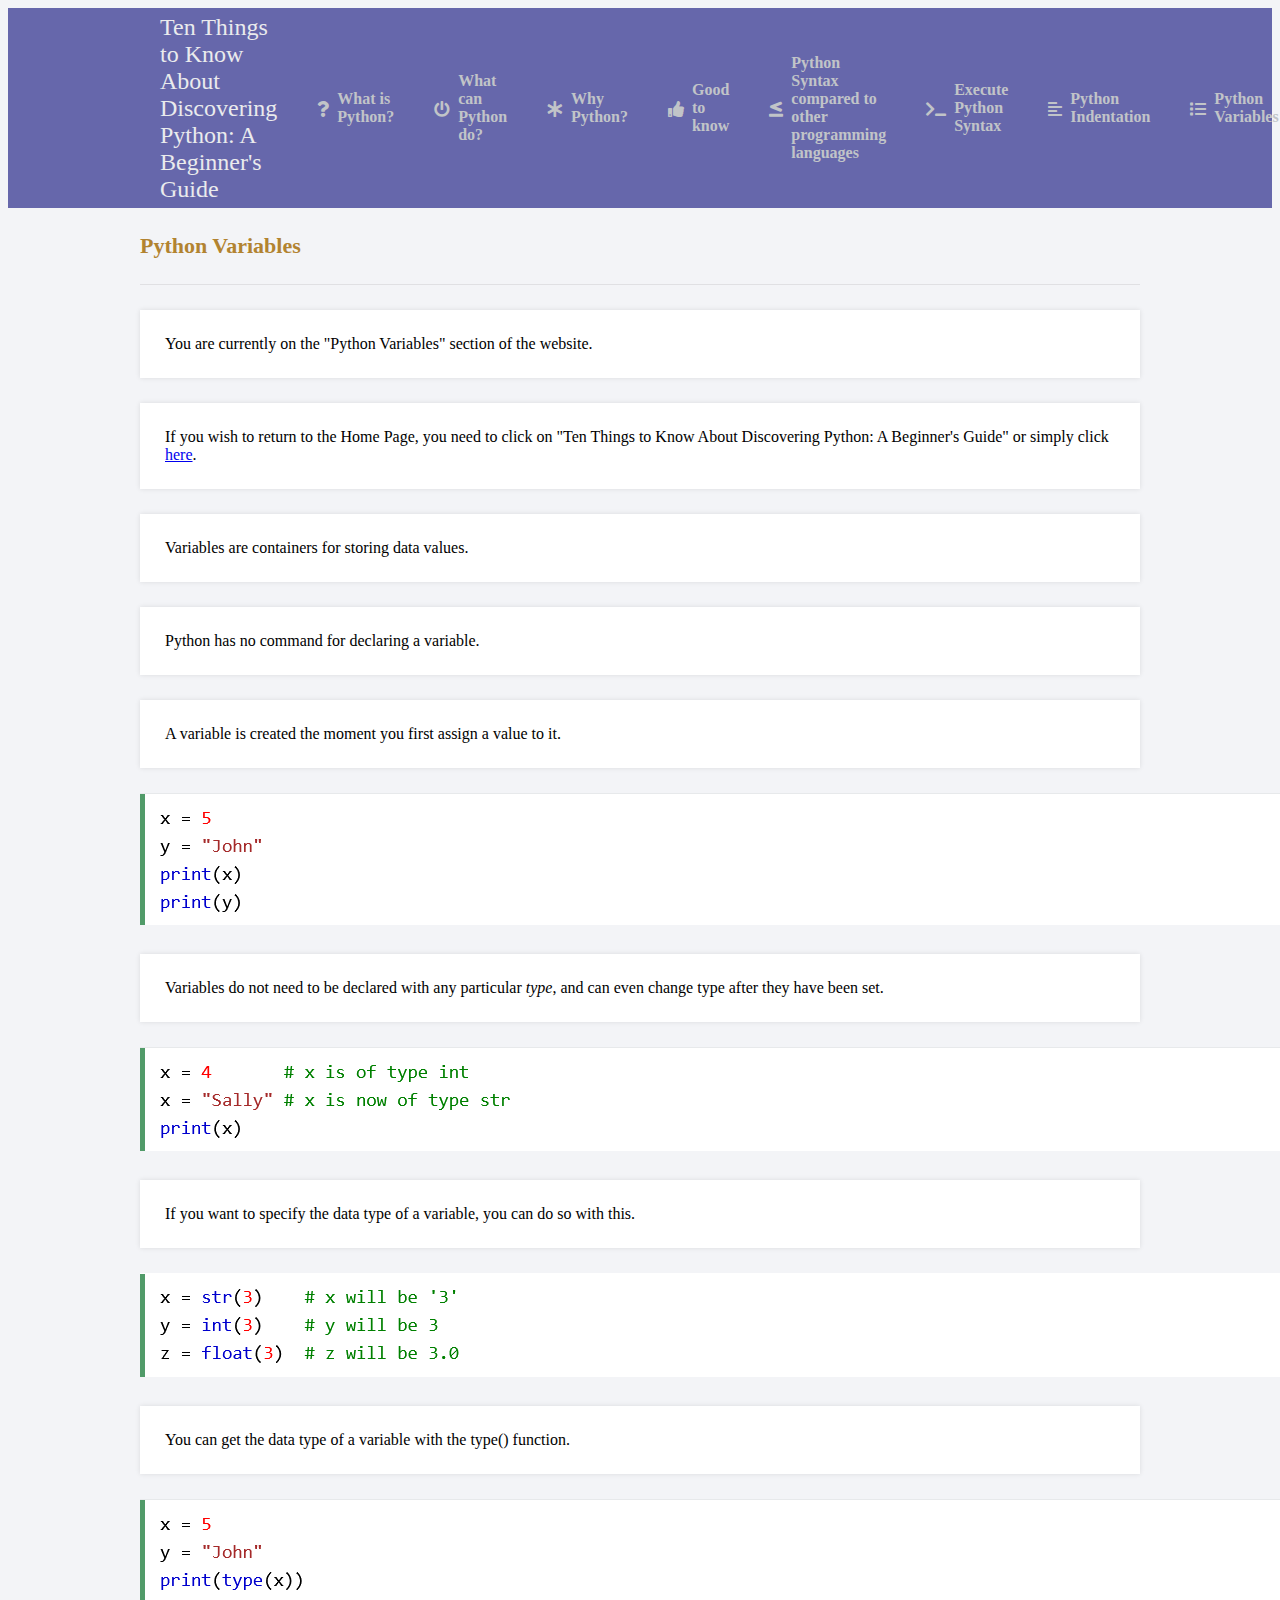
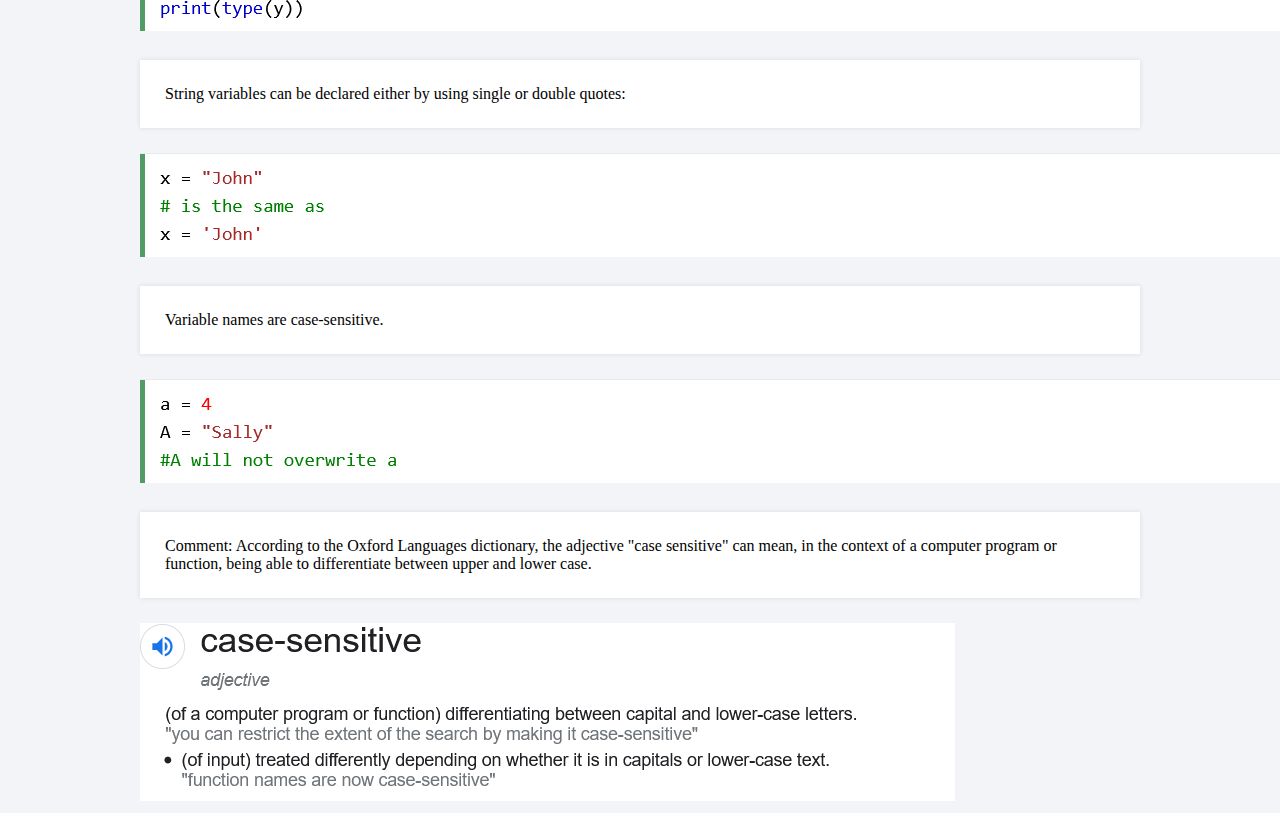
<file: ESLA/A_begginers_guide/python_variables.html>
<!DOCTYPE html>
<html>
   <head>
      <meta charset="utf-8">
      <title>Python Variables</title>
      <link href="style.css" rel="stylesheet" type="text/css">
      <link rel="stylesheet" href="https://use.fontawesome.com/releases/v5.7.1/css/all.css">
   </head>
   <body class="loggedin">
      <nav class="navtop">
         <div>
            <a href="index.html">
               <h1>Ten Things to Know About Discovering Python: A Beginner's Guide</h1>
            </a>
            <a href="what_is_python.html">
            <i class="fas fa-question"></i>What is Python? </a>
            <a href="what_can_python_do.html">
            <i class="fas fa-power-off"></i>What can Python do? </a>
            <a href="why_python.html">
            <i class="fas fa-asterisk"></i>Why Python? </a>
            <a href="good_to_know.html">
            <i class="fas fa-thumbs-up"></i>Good to know </a>
            <a href="python_syntax_compared_to_other_programming_languages.html">
            <i class="fas fa-less-than-equal"></i>Python Syntax compared to other programming languages </a>
            <a href="execute_python_syntax.html">
            <i class="fas fa-terminal"></i>Execute Python Syntax </a>
            <a href="python_indentation.html">
            <i class="fas fa-align-left"></i>Python Indentation </a>
            <a href="python_variables.html">
            <i class="fas fa-list"></i>Python Variables </a>
            <a href="comments.html">
            <i class="fas fa-hashtag"></i>Comments </a>
            <a href="python_numbers.html">
            <i class="fas fa-calculator"></i>Python Numbers </a>
         </div>
      </nav>
      <div class="content">
         <h2>Python Variables</h2>
         <p>You are currently on the "Python Variables" section of the website.</p>
         <p>If you wish to return to the Home Page, you need to click on "Ten Things to Know About Discovering Python: A Beginner's Guide" or simply click <a href="index.html">here</a>.</p>
         <p>Variables are containers for storing data values.</p>
         <p>Python has no command for declaring a variable.</p>
         <p>A variable is created the moment you first assign a value to it.</p>
         <img src="python_variables.png" alt="Python Variables">
         <p>Variables do not need to be declared with any particular <em>type</em>, and can even change type after they have been set.</p>
         <img src="python_variables_2.png" alt="Python Variables 2">
         <p>If you want to specify the data type of a variable, you can do so with this.</p>
         <img src="python_variables_3.png" alt="Python Variables 3">
         <p>You can get the data type of a variable with the type() function.</p>
         <img src="python_variables_4.png" alt="Python Variables 4">
         <p>String variables can be declared either by using single or double quotes:</p>
         <img src="python_variables_5.png" alt="Python Variables 5">
         <p>Variable names are case-sensitive.</p>
         <img src="python_variables_6.png" alt="Python Variables 6">
         <p>Comment: According to the Oxford Languages dictionary, the adjective "case sensitive" can mean, in the context of a computer program or function, being able to differentiate between upper and lower case.</p>
         <img src="python_variables_7.png" alt="Python Variables 7">
      </div>
   </body>
</html>
</file>
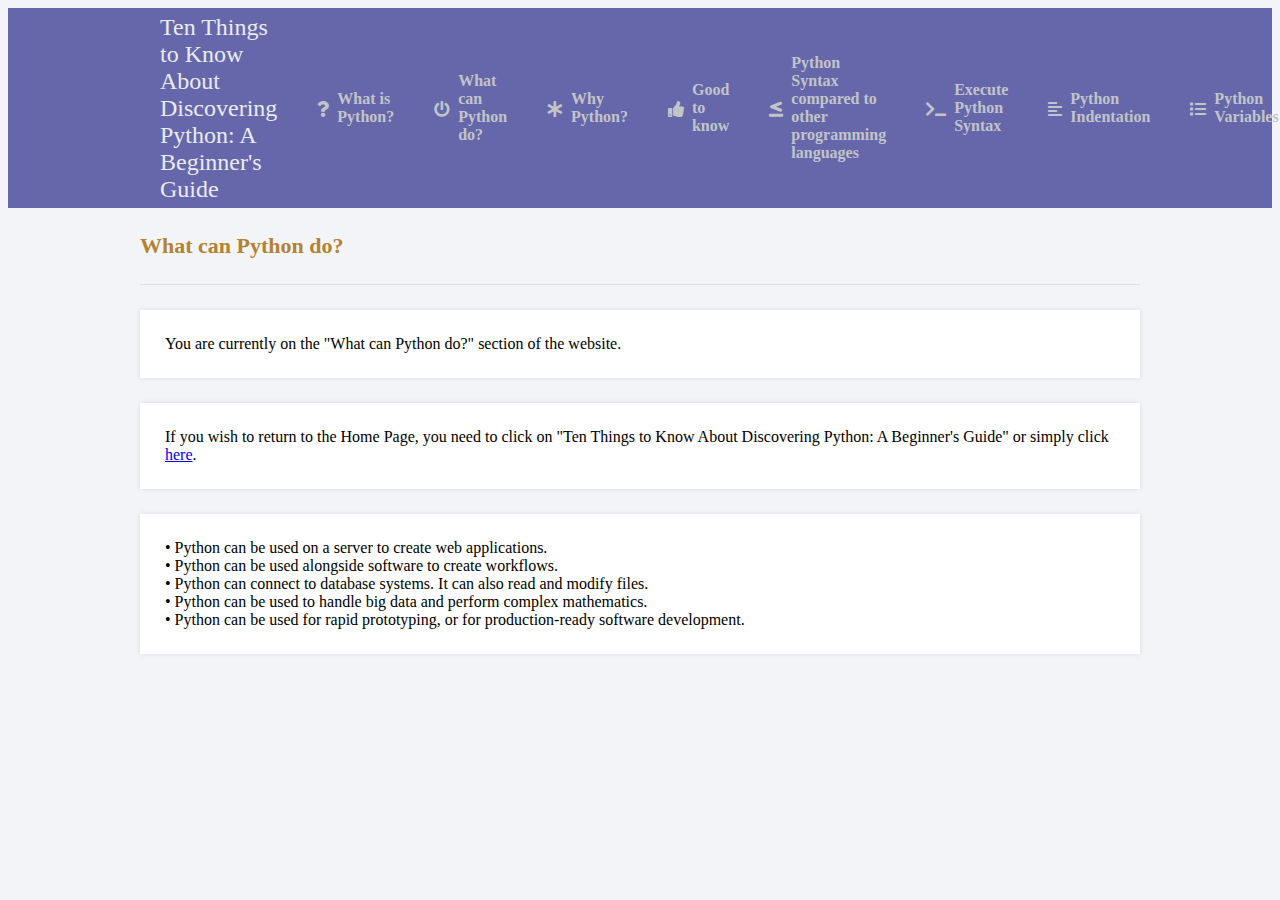
<file: ESLA/A_begginers_guide/what_can_python_do.html>
<!DOCTYPE html>
<html>
   <head>
      <meta charset="utf-8">
      <title>What can Python do?</title>
      <link href="style.css" rel="stylesheet" type="text/css">
      <link rel="stylesheet" href="https://use.fontawesome.com/releases/v5.7.1/css/all.css">
   </head>
   <body class="loggedin">
      <nav class="navtop">
         <div>
            <a href="index.html">
               <h1>Ten Things to Know About Discovering Python: A Beginner's Guide</h1>
            </a>
            <a href="what_is_python.html">
            <i class="fas fa-question"></i>What is Python? </a>
            <a href="what_can_python_do.html">
            <i class="fas fa-power-off"></i>What can Python do? </a>
            <a href="why_python.html">
            <i class="fas fa-asterisk"></i>Why Python? </a>
            <a href="good_to_know.html">
            <i class="fas fa-thumbs-up"></i>Good to know </a>
            <a href="python_syntax_compared_to_other_programming_languages.html">
            <i class="fas fa-less-than-equal"></i>Python Syntax compared to other programming languages </a>
            <a href="execute_python_syntax.html">
            <i class="fas fa-terminal"></i>Execute Python Syntax </a>
            <a href="python_indentation.html">
            <i class="fas fa-align-left"></i>Python Indentation </a>
            <a href="python_variables.html">
            <i class="fas fa-list"></i>Python Variables </a>
            <a href="comments.html">
            <i class="fas fa-hashtag"></i>Comments </a>
            <a href="python_numbers.html">
            <i class="fas fa-calculator"></i>Python Numbers </a>
         </div>
      </nav>
      <div class="content">
         <h2>What can Python do?</h2>
         <p>You are currently on the "What can Python do?" section of the website.</p>
         <p>If you wish to return to the Home Page, you need to click on "Ten Things to Know About Discovering Python: A Beginner's Guide" or simply click <a href="index.html">here</a>.</p>
         <p>
            • Python can be used on a server to create web applications.<br>
            • Python can be used alongside software to create workflows.<br>
            • Python can connect to database systems. It can also read and modify files.<br>
            • Python can be used to handle big data and perform complex mathematics.<br>
            • Python can be used for rapid prototyping, or for production-ready software development.
         </p>
      </div>
   </body>
</html>
</file>
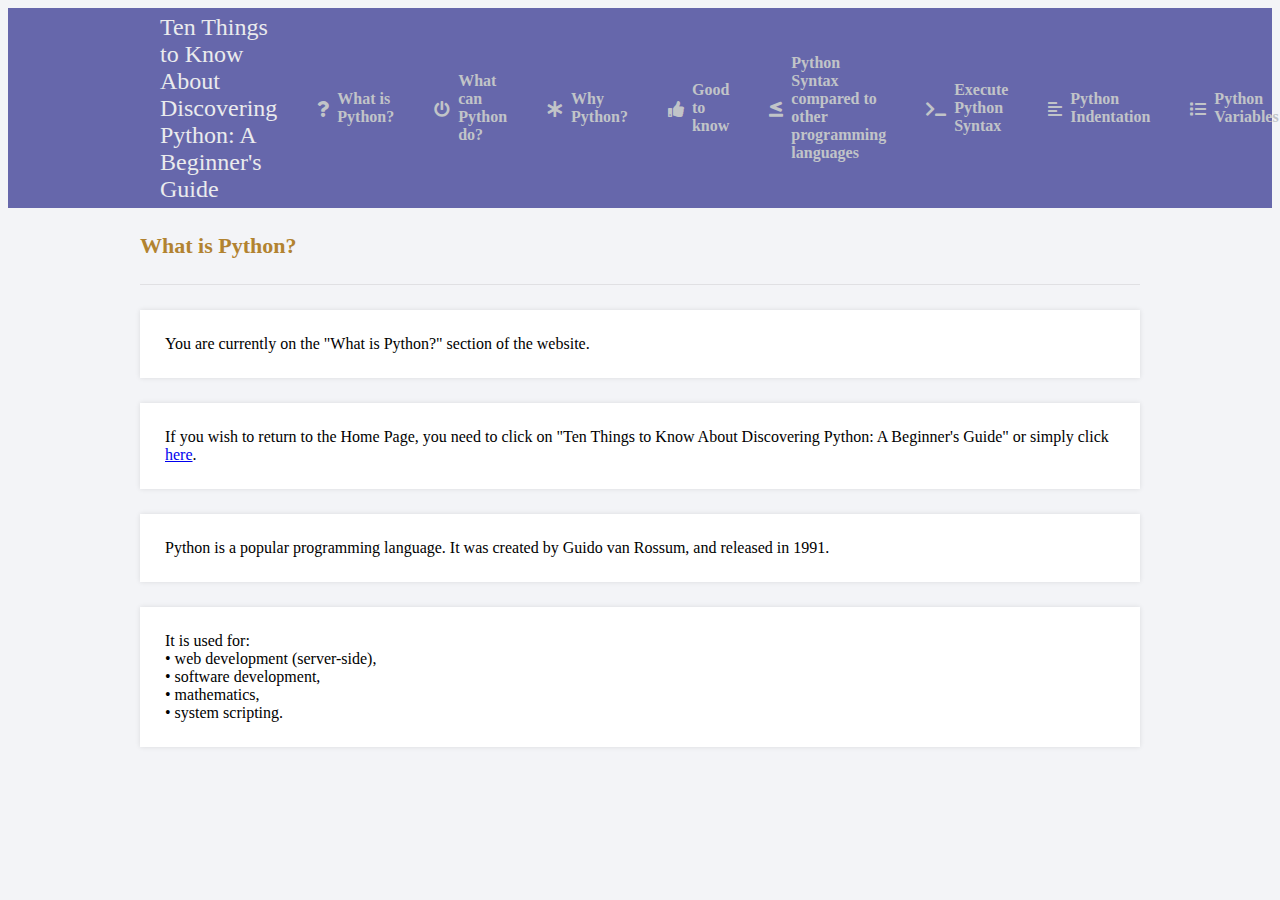
<file: ESLA/A_begginers_guide/what_is_python.html>
<!DOCTYPE html>
<html>
   <head>
      <meta charset="utf-8">
      <title>What is Python?</title>
      <link href="style.css" rel="stylesheet" type="text/css">
      <link rel="stylesheet" href="https://use.fontawesome.com/releases/v5.7.1/css/all.css">
   </head>
   <body class="loggedin">
      <nav class="navtop">
         <div>
            <a href="index.html">
               <h1>Ten Things to Know About Discovering Python: A Beginner's Guide</h1>
            </a>
            <a href="what_is_python.html">
            <i class="fas fa-question"></i>What is Python? </a>
            <a href="what_can_python_do.html">
            <i class="fas fa-power-off"></i>What can Python do? </a>
            <a href="why_python.html">
            <i class="fas fa-asterisk"></i>Why Python? </a>
            <a href="good_to_know.html">
            <i class="fas fa-thumbs-up"></i>Good to know </a>
            <a href="python_syntax_compared_to_other_programming_languages.html">
            <i class="fas fa-less-than-equal"></i>Python Syntax compared to other programming languages </a>
            <a href="execute_python_syntax.html">
            <i class="fas fa-terminal"></i>Execute Python Syntax </a>
            <a href="python_indentation.html">
            <i class="fas fa-align-left"></i>Python Indentation </a>
            <a href="python_variables.html">
            <i class="fas fa-list"></i>Python Variables </a>
            <a href="comments.html">
            <i class="fas fa-hashtag"></i>Comments </a>
            <a href="python_numbers.html">
            <i class="fas fa-calculator"></i>Python Numbers </a>
         </div>
      </nav>
      <div class="content">
         <h2>What is Python?</h2>
         <p>You are currently on the "What is Python?" section of the website.</p>
         <p>If you wish to return to the Home Page, you need to click on "Ten Things to Know About Discovering Python: A Beginner's Guide" or simply click <a href="index.html">here</a>.</p>
         <p>Python is a popular programming language. It was created by Guido van Rossum, and released in 1991.</p>
         <p>It is used for:<br>
            • web development (server-side),<br>
            • software development,<br>
            • mathematics,<br>
            • system scripting.
         </p>
      </div>
   </body>
</html>
</file>
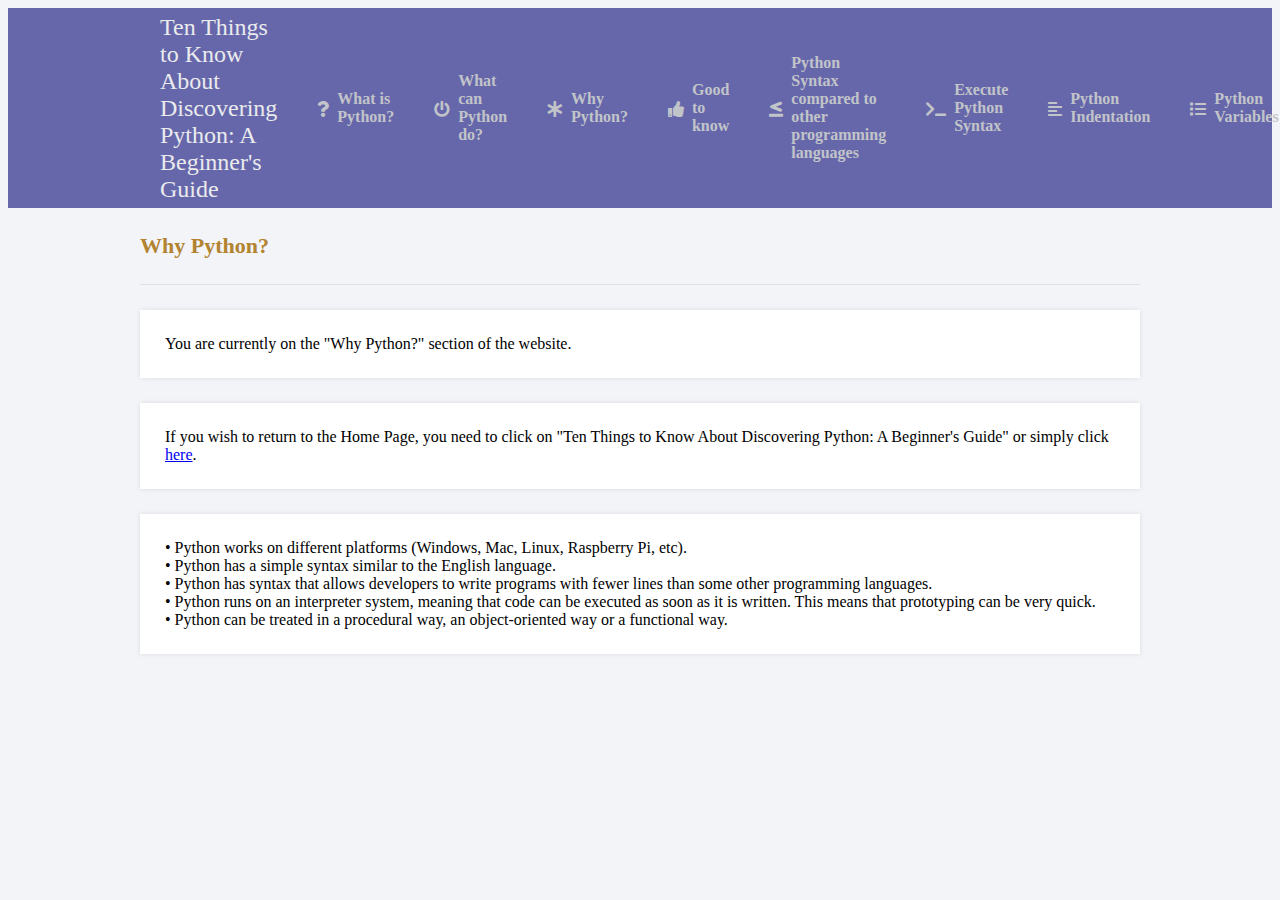
<file: ESLA/A_begginers_guide/why_python.html>
<!DOCTYPE html>
<html>
   <head>
      <meta charset="utf-8">
      <title>Why Python?</title>
      <link href="style.css" rel="stylesheet" type="text/css">
      <link rel="stylesheet" href="https://use.fontawesome.com/releases/v5.7.1/css/all.css">
   </head>
   <body class="loggedin">
      <nav class="navtop">
         <div>
            <a href="index.html">
               <h1>Ten Things to Know About Discovering Python: A Beginner's Guide</h1>
            </a>
            <a href="what_is_python.html">
            <i class="fas fa-question"></i>What is Python? </a>
            <a href="what_can_python_do.html">
            <i class="fas fa-power-off"></i>What can Python do? </a>
            <a href="why_python.html">
            <i class="fas fa-asterisk"></i>Why Python? </a>
            <a href="good_to_know.html">
            <i class="fas fa-thumbs-up"></i>Good to know </a>
            <a href="python_syntax_compared_to_other_programming_languages.html">
            <i class="fas fa-less-than-equal"></i>Python Syntax compared to other programming languages </a>
            <a href="execute_python_syntax.html">
            <i class="fas fa-terminal"></i>Execute Python Syntax </a>
            <a href="python_indentation.html">
            <i class="fas fa-align-left"></i>Python Indentation </a>
            <a href="python_variables.html">
            <i class="fas fa-list"></i>Python Variables </a>
            <a href="comments.html">
            <i class="fas fa-hashtag"></i>Comments </a>
            <a href="python_numbers.html">
            <i class="fas fa-calculator"></i>Python Numbers </a>
         </div>
      </nav>
      <div class="content">
         <h2>Why Python?</h2>
         <p>You are currently on the "Why Python?" section of the website.</p>
         <p>If you wish to return to the Home Page, you need to click on "Ten Things to Know About Discovering Python: A Beginner's Guide" or simply click <a href="index.html">here</a>.</p>
         <p>
            • Python works on different platforms (Windows, Mac, Linux, Raspberry Pi, etc).<br>
            • Python has a simple syntax similar to the English language.<br>
            • Python has syntax that allows developers to write programs with fewer lines than some other programming languages.<br>
            • Python runs on an interpreter system, meaning that code can be executed as soon as it is written. This means that prototyping can be very quick.<br>
            • Python can be treated in a procedural way, an object-oriented way or a functional way.
         </p>
      </div>
   </body>
</html>
</file>
<file: ESLA/A_begginers_guide/style.css>
.navtop {
	background-color: #6667ab;
	height: 200px;
	width: 100%;
	border: 0
}

.navtop div {
	display: flex;
	margin: 0 auto;
	width: 1000px;
	height: 100%
}

.navtop div h1,
.navtop div a {
	display: inline-flex;
	align-items: center
}

.navtop div h1 {
	flex: 1;
	font-size: 24px;
	padding: 0;
	margin: 0;
	color: #eaebed;
	font-weight: normal
}

.navtop div a {
	padding: 0 20px;
	text-decoration: none;
	color: #c1c4c8;
	font-weight: bold
}

.navtop div a i {
	padding: 2px 8px 0 0
}

.navtop div a:hover {
	color: #eaebed
}

body.loggedin {
	background-color: #f3f4f7
}

.content {
	width: 1000px;
	margin: 0 auto
}

.content h2 {
	margin: 0;
	padding: 25px 0;
	font-size: 22px;
	border-bottom: 1px solid #e0e0e3;
	color: #b28330
}

.content>p,
.content>div {
	box-shadow: 0 0 5px 0 rgba(0, 0, 0, 0.1);
	margin: 25px 0;
	padding: 25px;
	background-color: #fff
}

.content>p table td,
.content>div table td {
	padding: 5px
}

.content>p table td:first-child,
.content>div table td:first-child {
	font-weight: bold;
	color: #b28330;
	padding-right: 15px
}

.content>div p {
	padding: 5px;
	margin: 0 0 10px 0
}
</file>
<file: Developper_le_front-end_WEB/HTML_CSS/style.css>
p {
	color: blue
}
</file>
